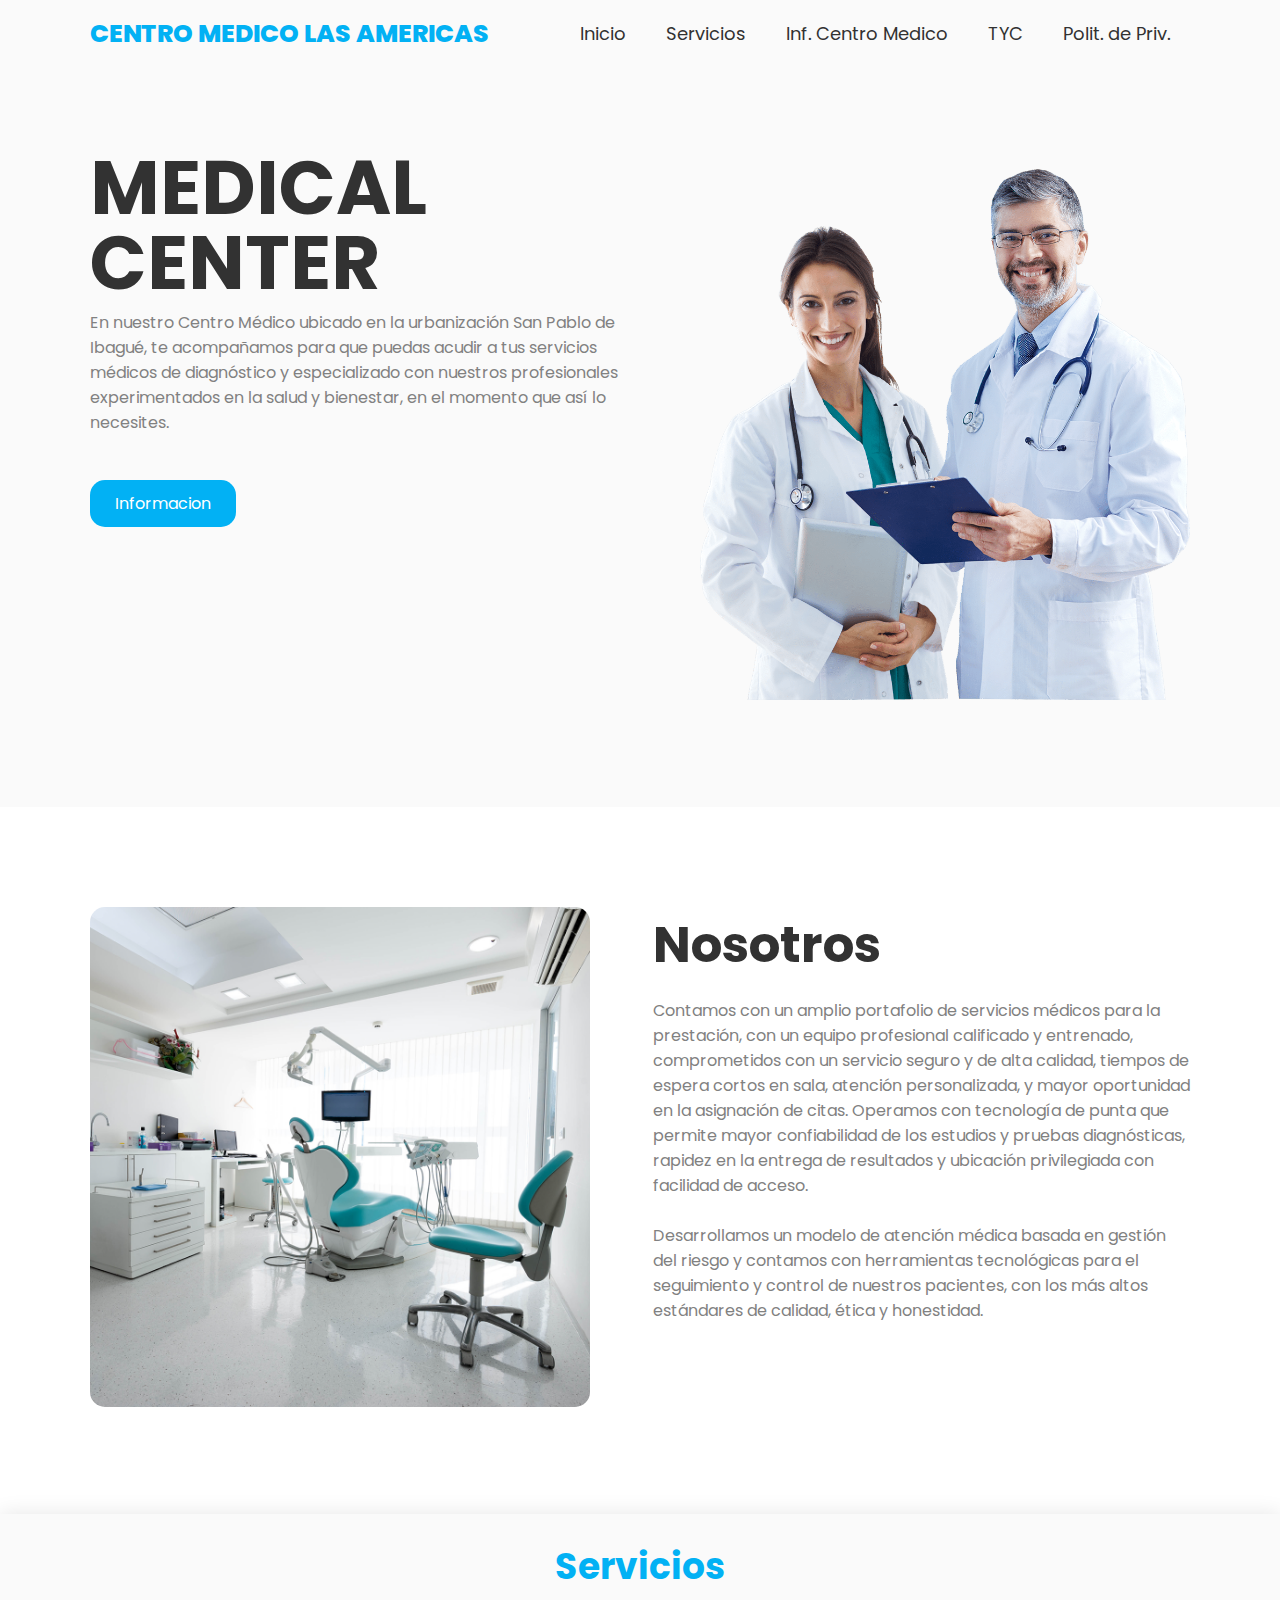
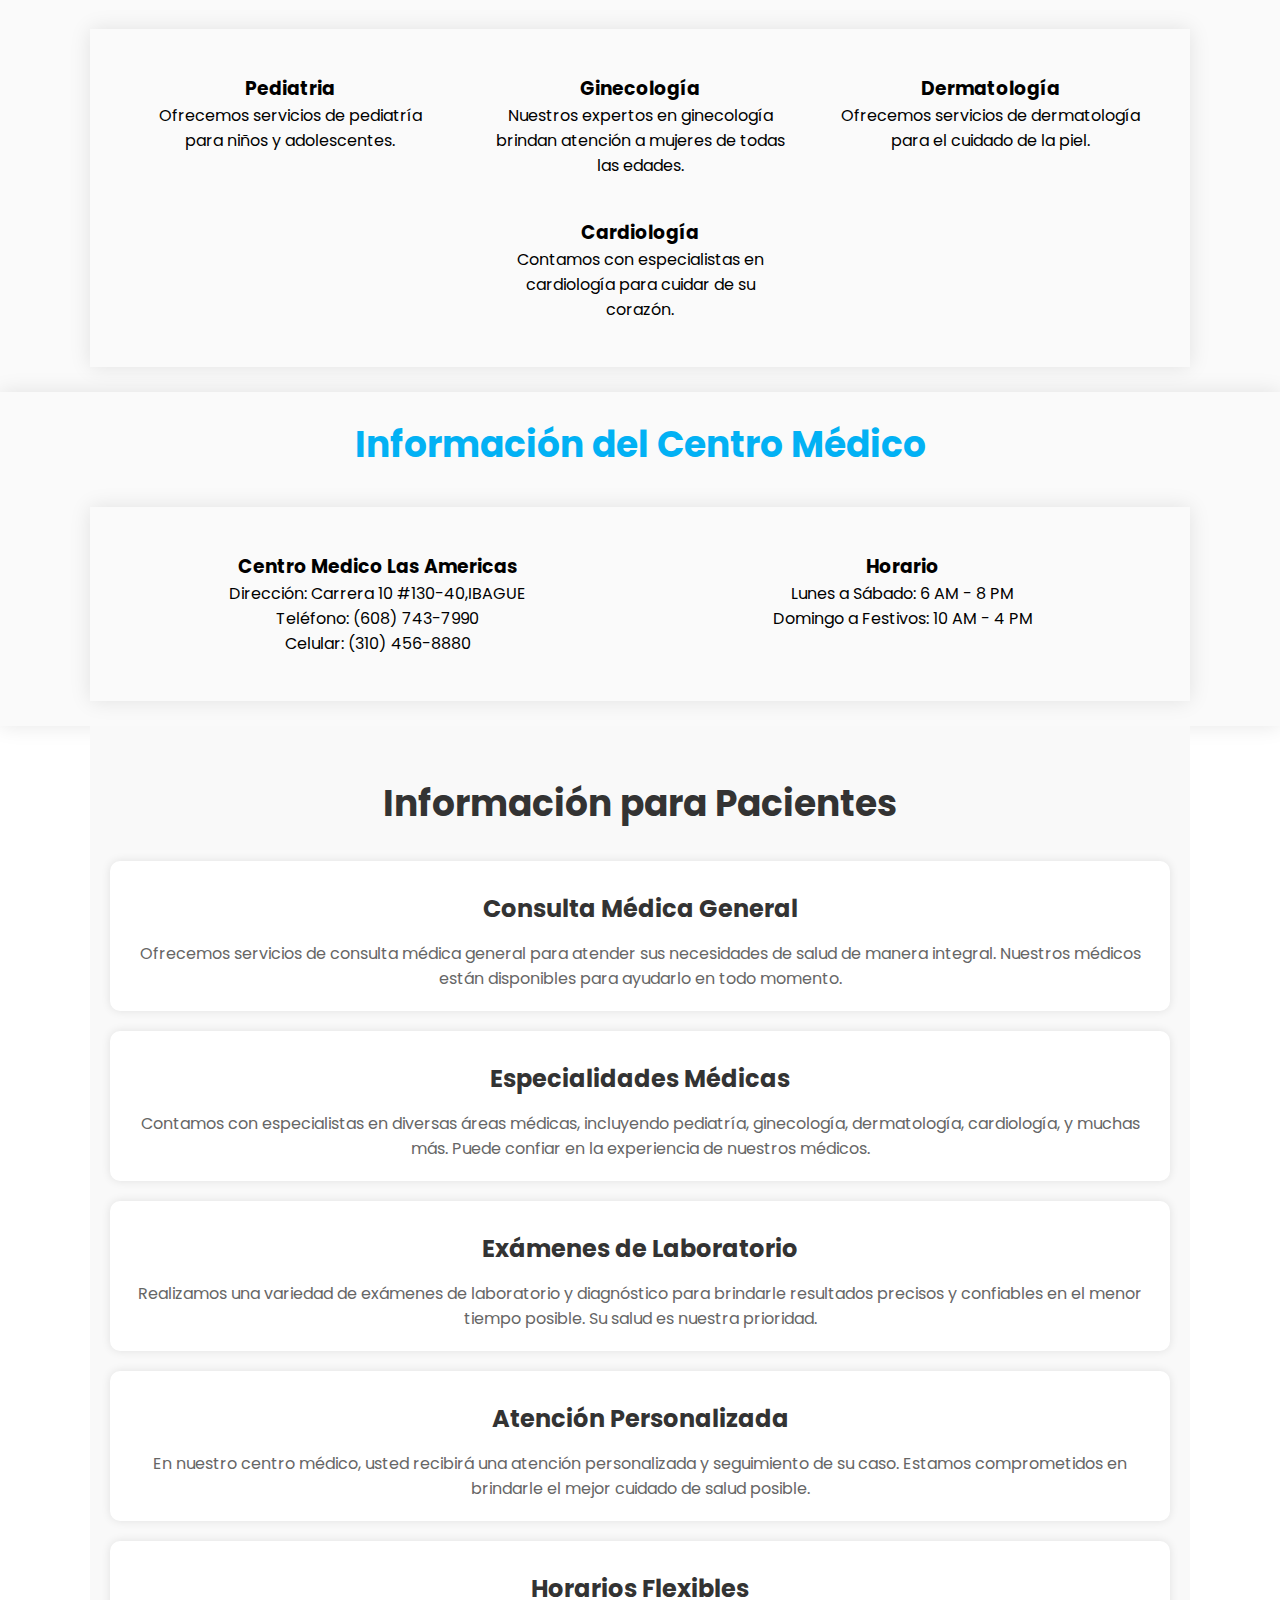
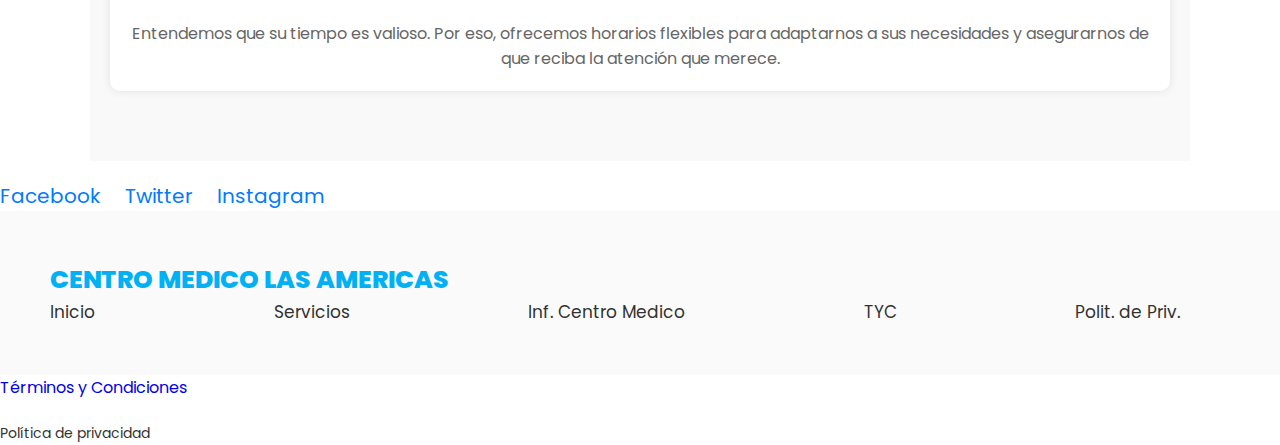
<file: index.html>
<!DOCTYPE html>
<html lang="es">
<head>
    <meta charset="UTF-8">
    <meta name="viewport" content="width=device-width, initial-scale=1.0">
    <link rel="icon" href="images/hospital.png" type="image/x-icon">
    <link rel="shortcut icon" href="images/hospital.png" type="image/x-icon">
    <title>Centro Medico Las Americas</title>
    <link rel="stylesheet" href="https://cdnjs.cloudflare.com/ajax/libs/font-awesome/6.4.0/css/all.min.css" integrity="sha512-iecdLmaskl7CVkqkXNQ/ZH/XLlvWZOJyj7Yy7tcenmpD1ypASozpmT/E0iPtmFIB46ZmdtAc9eNBvH0H/ZpiBw==" crossorigin="anonymous" referrerpolicy="no-referrer" />
    <link rel="stylesheet" href="style.css">
</head>
<body>
    
    <header class="header">
        <div class="menu container">
            <a href="#" class="logo">Centro Medico Las Americas</a>
            <input type="checkbox" id="menu"/>
            <label for="menu">
                <img src="images/menu.png" class="menu" alt="menu">
            </label>
            <nav class="navbar">
                <ul>
                    <li><a href="index.html" >Inicio</a>
                    <li><a href="servicios.html">Servicios</a></li>
                    <li><a href="informacion.html">Inf. Centro Medico</a></li>
                    <li><a href="terminos.html" >TYC</a>
                    <li><a href="politica.html">Polit. de Priv.</a></li>
                </ul>
            </nav>
        </div>

        <div class="header-content container">
            <div class="header-txt">
                <h1>Medical center</h1>
                <p>
                En nuestro Centro Médico ubicado en la urbanización San Pablo de 
                Ibagué, te acompañamos para que puedas acudir a tus servicios médicos de 
                diagnóstico y especializado con nuestros profesionales experimentados 
                en la salud y bienestar, en el momento que así lo necesites.
                </p>
                <a href="#" class="btn-1">Informacion</a>
            </div>
            <div class="header-img">
                <img src="images/doctor.png" alt="">
            </div>
        </div>

    </header>

    <section class="about container">

        <div class="about-img">
            <img src="images/about.png" alt="">
        </div>
        <div class="about-txt">
            <h2>Nosotros</h2>
            <p>
            Contamos con un amplio portafolio de servicios médicos para la prestación, con un equipo 
            profesional calificado y entrenado, comprometidos con un servicio seguro y de alta calidad, 
            tiempos de espera cortos en sala, atención personalizada, y mayor oportunidad en la asignación 
            de citas. Operamos con tecnología de punta que permite mayor confiabilidad de los estudios y 
            pruebas diagnósticas, rapidez en la entrega de resultados y ubicación privilegiada con facilidad de acceso.
            </p>
            <br>
            <p>
            Desarrollamos un modelo de atención médica basada en gestión del riesgo y contamos con 
            herramientas tecnológicas para el seguimiento y control de nuestros pacientes, con los 
            más altos estándares de calidad, ética y honestidad.
            </p>
        </div>

    
    </section>

    <main class="centro-medico">
        <h2>Servicios</h2>
        <div class="centro-medico-content container">
            <div class="servicio">
                <div class="servicio-icono">
                    <i class="fas fa-hospital"></i>
                </div>
                <h3>Pediatria</h3>
                <p>Ofrecemos servicios de pediatría para niños y adolescentes.</p>
            </div>

            <div class="servicio">
                <div class="servicio-icono">
                    <i class="fas fa-stethoscope"></i>
                </div>
                <h3>Ginecología</h3>
                <p>Nuestros expertos en ginecología brindan atención a mujeres de todas las edades.</p>
            </div>

            <div class="servicio">
                <div class="servicio-icono">
                    <i class="fas fa-bed"></i>
                </div>
                <h3>Dermatología</h3>
                <p>Ofrecemos servicios de dermatología para el cuidado de la piel.</p>
            </div>

            <div class="servicio">
                <div class="servicio-icono">
                    <i class="fas fa-heart"></i>
                </div>
                <h3>Cardiología</h3>
                <p>Contamos con especialistas en cardiología para cuidar de su corazón.</p>
            </div>
        </div>
    </main>

    <main class="centro-medico">
        <h2>Información del Centro Médico</h2>
        <div class="centro-medico-content container">
            <div class="servicio">
                <div class="servicio-icono">
                    <i class="fas fa-hospital"></i>
                </div>
                <h3>Centro Medico Las Americas</h3>
                <p>Dirección: Carrera 10 #130-40,IBAGUE</p>
                <p>Teléfono: (608) 743-7990</p>
                <p>Celular: (310) 456-8880</p>
            </div>

            <div class="horario">
                <div class="horario-icono">
                    <i class="far fa-calendar-alt"></i> 
                </div>
                <h3>Horario</h3>
                <p>Lunes a Sábado: 6 AM - 8 PM</p>
                <p>Domingo a Festivos: 10 AM - 4 PM</p>
            </div>
        </div>
    </main>
    <div class="telefono-icono">
        <a href="tel:8067437990"><i class="fas fa-phone fa-2x"></i></a>
    </div>
    <a href="https://www.google.com/maps/place/Carrera+10+%23130-40,IBAGUE">
        <div class="ubicacion-icono">
            <i class="fas fa-map-marker-alt"></i>
        </div>
    </a>
    
    
    
</section>
    <section class="informacion-pacientes container">
        <h2>Información para Pacientes</h2>
        <div class="informacion">
            <!-- Información para el primer recuadro -->
            <div class="informacion-recuadro">
                <div class="informacion-icono">
                    <!-- Aquí puedes agregar un ícono, si lo deseas -->
                </div>
                <h3>Consulta Médica General</h3>
                <p>
                    Ofrecemos servicios de consulta médica general para atender sus necesidades de salud
                    de manera integral. Nuestros médicos están disponibles para ayudarlo en todo momento.
                </p>
            </div>
    
            <!-- Información para el segundo recuadro -->
            <div class="informacion-recuadro">
                <div class="informacion-icono">
                    <!-- Aquí puedes agregar un ícono, si lo deseas -->
                </div>
                <h3>Especialidades Médicas</h3>
                <p>
                    Contamos con especialistas en diversas áreas médicas, incluyendo pediatría, ginecología,
                    dermatología, cardiología, y muchas más. Puede confiar en la experiencia de nuestros médicos.
                </p>
            </div>
    
            <!-- Información para el tercer recuadro -->
            <div class="informacion-recuadro">
                <div class="informacion-icono">
                </div>
                <h3>Exámenes de Laboratorio</h3>
                <p>
                    Realizamos una variedad de exámenes de laboratorio y diagnóstico para brindarle resultados
                    precisos y confiables en el menor tiempo posible. Su salud es nuestra prioridad.
                </p>
            </div>
    
            <!-- Información para el cuarto recuadro -->
            <div class="informacion-recuadro">
                <div class="informacion-icono">
                </div>
                <h3>Atención Personalizada</h3>
                <p>
                    En nuestro centro médico, usted recibirá una atención personalizada y seguimiento de su caso.
                    Estamos comprometidos en brindarle el mejor cuidado de salud posible.
                </p>
            </div>
    
            <!-- Información para el quinto recuadro -->
            <div class="informacion-recuadro">
                <div class="informacion-icono">

                </div>
                <h3>Horarios Flexibles</h3>
                <p>
                    Entendemos que su tiempo es valioso. Por eso, ofrecemos horarios flexibles para adaptarnos
                    a sus necesidades y asegurarnos de que reciba la atención que merece.
                </p>
            </div>
        </div>
    </section>

      <style>
        /* Estilos CSS anteriores aquí... */

        /* Estilos para los enlaces de redes sociales y política de privacidad */
        .social-links {
            margin-top: 20px;
        }

        .social-links a {
            text-decoration: none;
            margin-right: 20px;
            font-size: 20px;
            color: #007BFF;
        }

        .privacy-policy {
            margin-top: 20px;
        }

        .privacy-policy a {
            text-decoration: none;
            font-size: 14px;
            color: #333;
        }
    </style>

<body>
    <div class="social-links">
        <a href="https://www.facebook.com/lasamericasauna" target="_blank">Facebook</a>
        <a href="https://www.twitter.com/lasamericasauna" target="_blank">Twitter</a>
        <a href="https://www.instagram.com/lasamericasauna" target="_blank">Instagram</a>
    </div>

</body>
    <footer class="footer">

        <div class="footer-content-container">

            <div class="link">
                <a href="#" class="logo">CENTRO MEDICO LAS AMERICAS</a>
            </div>

            <div class="link">
                <ul>
                    <li><a href="index.html" >Inicio</a>
                    <li><a href="servicios.html">Servicios</a></li>
                    <li><a href="informacion.html">Inf. Centro Medico</a></li>
                    <li><a href="terminos.html" >TYC</a>
                    <li><a href="politica.html">Polit. de Priv.</a></li>
                </ul>
            </div>

        </div>

    </footer>
    <main>
        <p><a href="terminos.html" >Términos y Condiciones</a></p>
    </main>
    <div class="privacy-policy">
        <a href="politica.html" >Política de privacidad</a>
    </div>

    <?php
        include("send.php");
    ?>

    <script>
        function myFunction() {
            window.location.href="http://localhost/pagina"
        }
    </script>
    

    
</body>
</html>
</file>
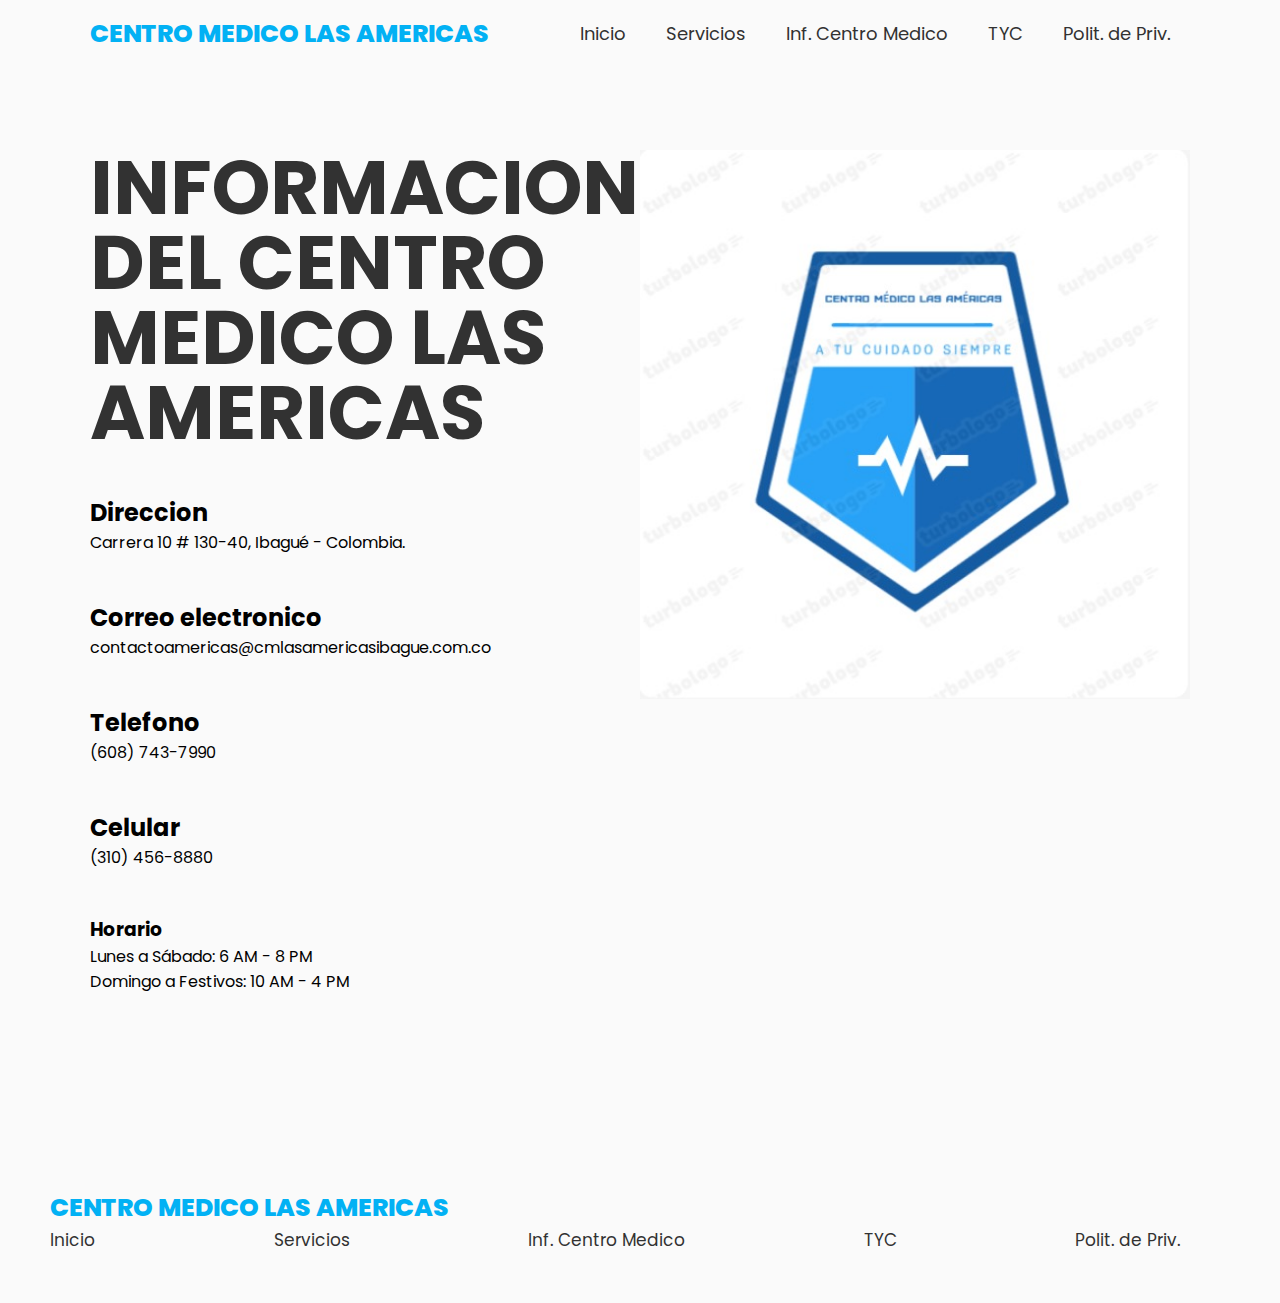
<file: informacion.html>
<!DOCTYPE html>
<html lang="es">
<head>
    <meta charset="UTF-8">
    <meta name="viewport" content="width=device-width, initial-scale=1.0">
    <link rel="icon" href="images/hospital.png" type="image/x-icon">
    <link rel="shortcut icon" href="images/hospital.png" type="image/x-icon">
    <title>Informacion del Centro Medico Las Americas</title>
    <link rel="stylesheet" href="https://cdnjs.cloudflare.com/ajax/libs/font-awesome/6.4.0/css/all.min.css" integrity="sha512-iecdLmaskl7CVkqkXNQ/ZH/XLlvWZOJyj7Yy7tcenmpD1ypASozpmT/E0iPtmFIB46ZmdtAc9eNBvH0H/ZpiBw==" crossorigin="anonymous" referrerpolicy="no-referrer" />
    <link rel="stylesheet" href="style.css">
</head>
<body>
    
    <header class="header">
        <div class="menu container">
            <a href="#" class="logo">Centro Medico Las Americas</a>
            <input type="checkbox" id="menu"/>
            <label for="menu">
                <img src="images/menu.png" class="menu" alt="menu">
            </label>
            <nav class="navbar">
                <ul>
                    <li><a href="index.html" >Inicio</a>
                    <li><a href="servicios.html">Servicios</a></li>
                    <li><a href="informacion.html">Inf. Centro Medico</a></li>
                    <li><a href="terminos.html" >TYC</a>
                    <li><a href="politica.html">Polit. de Priv.</a></li>
                </ul>
            </nav>
        </div>

        <div class="header-content container">
            <div class="header-txt">
                <h1>Informacion del Centro Medico Las Americas</h1>
                <div class="politica-recuadro">
                    <p>
                    <h2>Direccion</h2>
                 Carrera 10 # 130-40, Ibagué - Colombia.
                </p>
                </div>
                <div class="politica-recuadro">
                    <p>
                        <h2>Correo electronico</h2>
                 contactoamericas@cmlasamericasibague.com.co
                    </p>
                    </div>
                <div class="politica-recuadro">
                        <p>
                            <h2>Telefono</h2>
                     (608) 743-7990
                        </p>
                        </div>
                        <div class="politica-recuadro">
                            <p>
                                <h2>Celular</h2>
                         (310) 456-8880
                            </p>
                            </div>
                            <p>
                                <div class="horario1">
                                    <h3>Horario</h3>
                                    <div>Lunes a Sábado: 6 AM - 8 PM</div>
                                    Domingo a Festivos: 10 AM - 4 PM</p>
                                </div>
                        <a href="https://www.google.com/maps/place/Carrera+10+%23130-40,IBAGUE">
        <div class="ubicacion-icono">
            <i class="fas fa-map-marker-alt"></i>
        </div>
    </a>
            </div>
            <div class="header-img">
                <img src="images/logotipo.jpg" alt="">
            </div>
        </div>

    </header>
    <footer class="footer">
        <div class="footer-content-container">

            <div class="link">
                <a href="#" class="logo">CENTRO MEDICO LAS AMERICAS</a>
            </div>

            <div class="link">
                <ul>
                    <li><a href="index.html">Inicio</a>
                    <li><a href="servicios.html">Servicios</a></li>
                    <li><a href="informacion.html">Inf. Centro Medico</a></li>
                    <li><a href="terminos.html" >TYC</a></p>
                    <li><a href="politica.html">Polit. de Priv.</a></li>
                </ul>
            </div>

        </div>
    </footer>
</body>
</html>
</file>
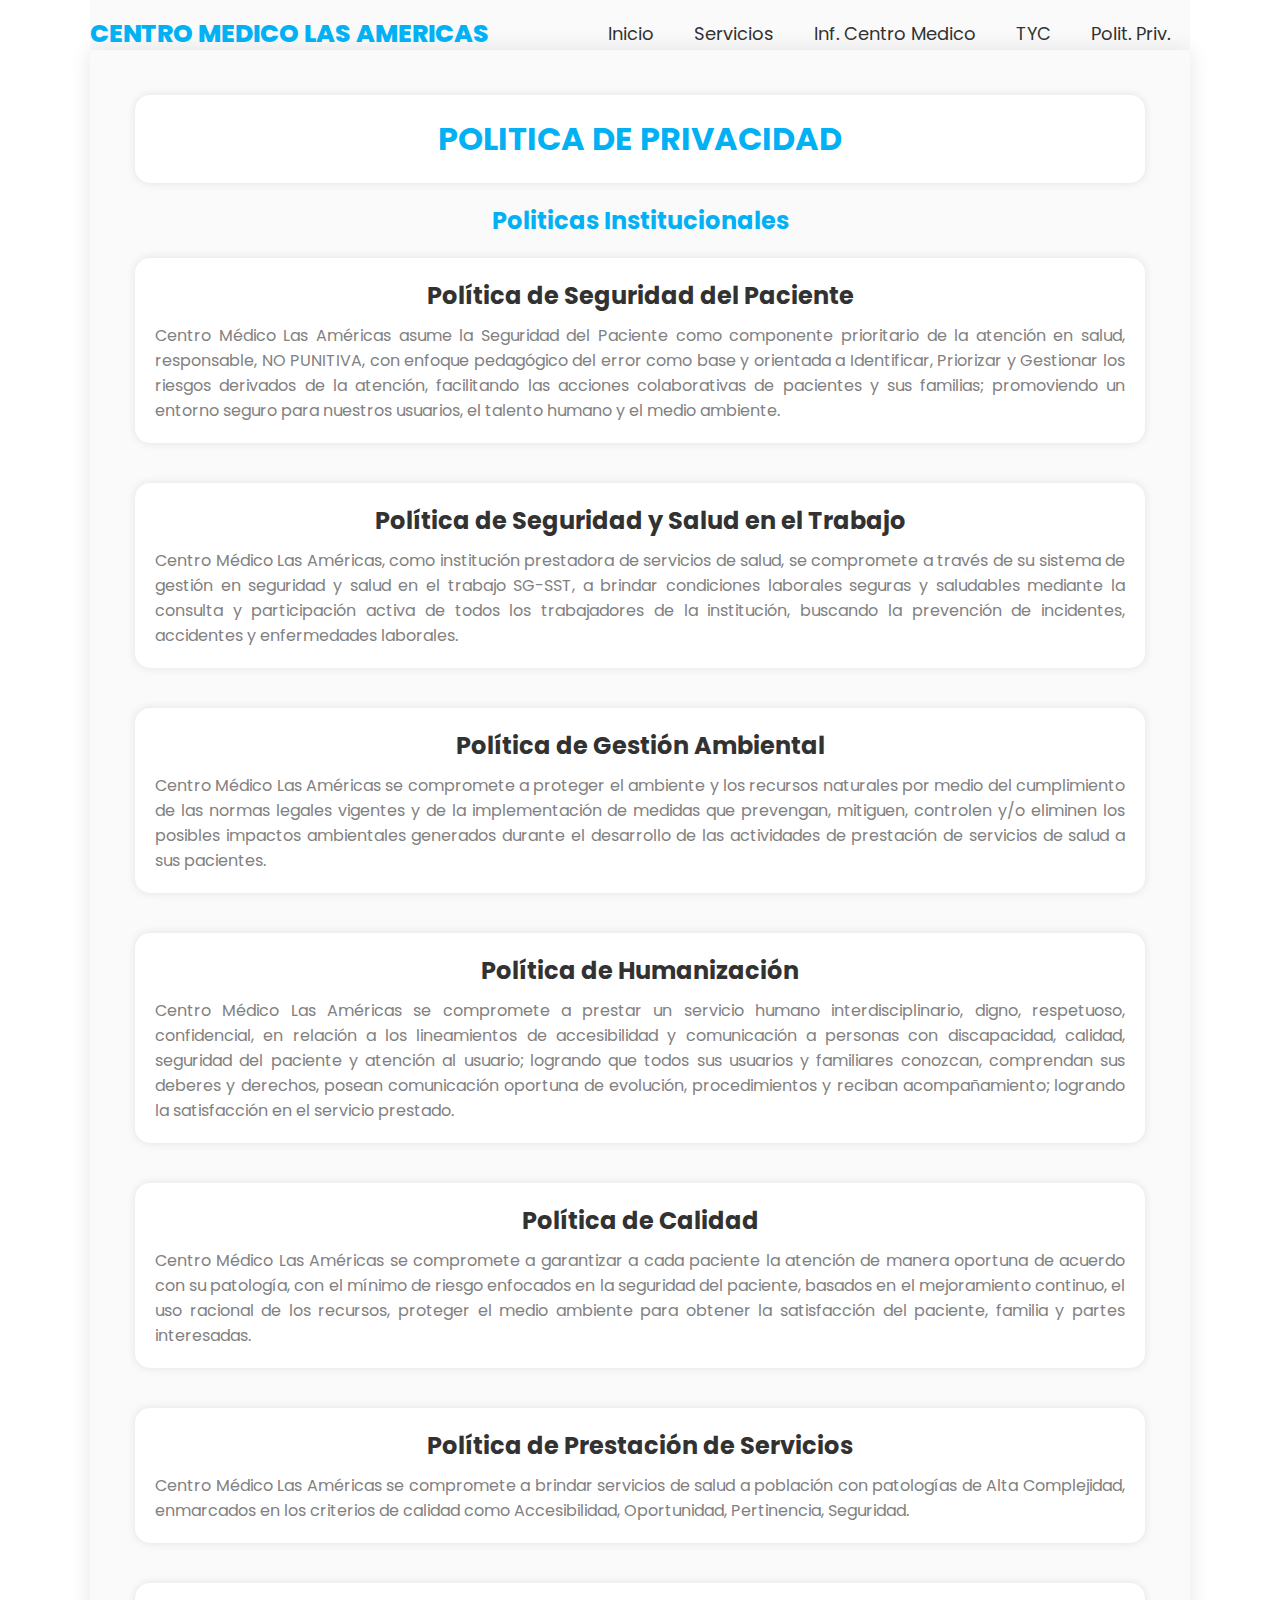
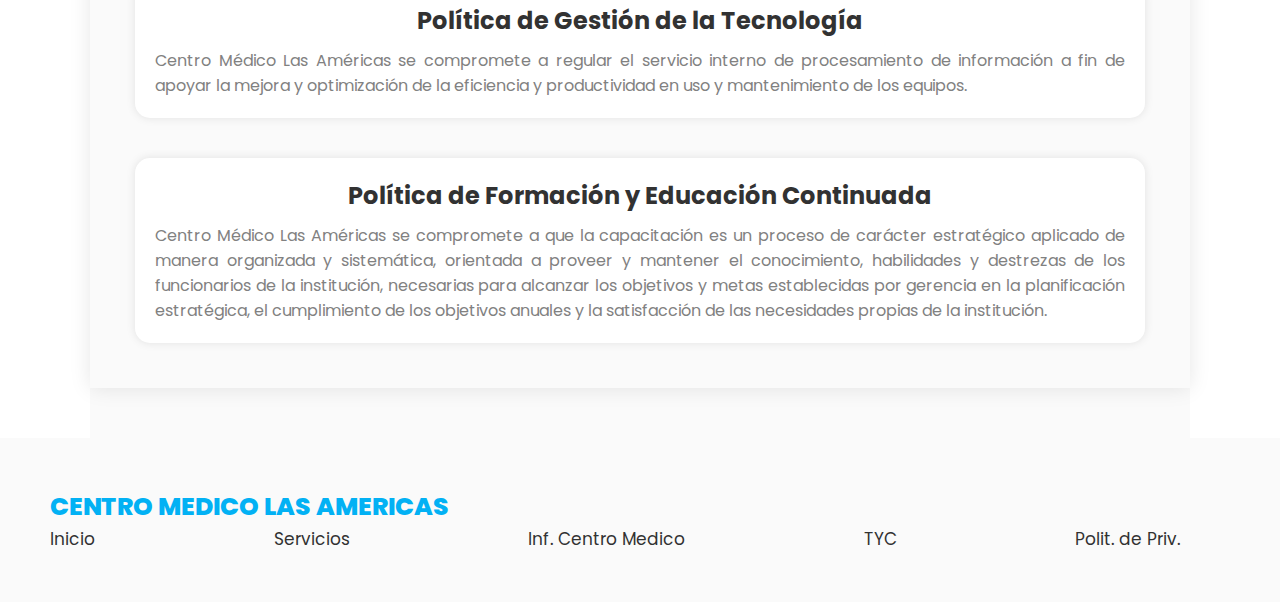
<file: politica.html>
<!DOCTYPE html>
<html lang="es">
<head>
    <meta charset="UTF-8">
    <meta name="viewport" content="width=device-width, initial-scale=1.0">
    <link rel="icon" href="images/hospital.png" type="image/x-icon">
    <link rel="shortcut icon" href="images/hospital.png" type="image/x-icon">
    <title>Política de Privacidad - Centro Médico Las Américas</title>
    <link rel="stylesheet" href="style.css">
    <link rel="stylesheet" href="politica.css">
    <link rel="stylesheet" href="https://fonts.googleapis.com/css2?family=Poppins:wght@400;500;600;700;800;900&display=swap">
</head>
<body>
    <div class="menu container">
        <a href="#" class="logo">Centro Medico Las Americas</a>
        <input type="checkbox" id="menu"/>
        <label for="menu">
            <img src="images/menu.png" class="menu" alt="menu">
        </label>
        <nav class="navbar">
            <ul>
                <li><a href="index.html">Inicio</a>
                <li><a href="servicios.html">Servicios</a></li>
                <li><a href="informacion.html">Inf. Centro Medico</a></li>
                <li><a href="terminos.html" >TYC</a></p>
                <li><a href="politica.html">Polit. Priv.</a></li>
            </ul>
        </nav>
    </div>
    
    
    <section class="politica-container container">
        <div class="politica-content">
            <div class="politica-recuadro">
         <h1>POLITICA DE PRIVACIDAD</h1>
            </div>

         <h2>Politicas Institucionales</h2>

            <div class="politica-recuadro">
         <h3>Política de Seguridad del Paciente</h3>
         <p>Centro Médico Las Américas asume la Seguridad del Paciente como 
         componente prioritario de la atención en salud, responsable, NO PUNITIVA, 
         con enfoque pedagógico del error como base y orientada a Identificar, Priorizar 
         y Gestionar los riesgos derivados de la atención, facilitando las acciones 
         colaborativas de pacientes y sus familias; promoviendo un entorno seguro para 
         nuestros usuarios, el talento humano y el medio ambiente.</p>
         </div>


         <div class="politica-recuadro">
         <h3>Política de Seguridad y Salud en el Trabajo</h3>
         <p>Centro Médico Las Américas, como institución prestadora de servicios de salud, 
         se compromete a través de su sistema de gestión en seguridad y salud en el trabajo SG-SST, 
         a brindar condiciones laborales seguras y saludables mediante la consulta y participación activa 
         de todos los trabajadores de la institución, buscando la prevención de incidentes, accidentes y 
         enfermedades laborales.</p>
         </div>

         <div class="politica-recuadro">
         <h3>Política de Gestión Ambiental</h3>
         <p>Centro Médico Las Américas se compromete a proteger el ambiente y los recursos 
         naturales por medio del cumplimiento de las normas legales vigentes y de la implementación 
         de medidas que prevengan, mitiguen, controlen y/o eliminen los posibles impactos ambientales 
         generados durante el desarrollo de las actividades de prestación de servicios de salud a sus pacientes.</p>
         </div>

         <div class="politica-recuadro">
         <h3>Política de Humanización</h3>
         <p>Centro Médico Las Américas se compromete a prestar un servicio humano interdisciplinario, 
         digno, respetuoso, confidencial, en relación a los lineamientos de accesibilidad y comunicación 
         a personas con discapacidad, calidad, seguridad del paciente y atención al usuario; logrando que 
         todos sus usuarios y familiares conozcan, comprendan sus deberes y derechos, posean comunicación 
         oportuna de evolución, procedimientos y reciban acompañamiento; logrando la satisfacción en el 
         servicio prestado.</p>
         </div>

         <div class="politica-recuadro">
         <h3>Política de Calidad</h3>
         <p>Centro Médico Las Américas se compromete a garantizar a cada paciente la atención de manera 
         oportuna de acuerdo con su patología, con el mínimo de riesgo enfocados en la seguridad del paciente, 
         basados en el mejoramiento continuo, el uso racional de los recursos, proteger el medio ambiente para 
         obtener la satisfacción del paciente, familia y partes interesadas.</p>
         </div>

         <div class="politica-recuadro">
         <h3>Política de Prestación de Servicios</h3>
         <p>Centro Médico Las Américas se compromete a brindar servicios de salud a población con patologías de 
         Alta Complejidad, enmarcados en los criterios de calidad como Accesibilidad, Oportunidad, Pertinencia, 
         Seguridad.</p>
         </div>

         <div class="politica-recuadro">
         <h3>Política de Gestión de la Tecnología</h3>
         <p>Centro Médico Las Américas se compromete a regular el servicio interno de procesamiento de 
         información a fin de apoyar la mejora y optimización de la eficiencia y productividad en uso y 
         mantenimiento de los equipos.</p>
         </div>

         <div class="politica-recuadro">
         <h3>Política de Formación y Educación Continuada</h3>
         <p>Centro Médico Las Américas se compromete a que la capacitación es un proceso de carácter 
         estratégico aplicado de manera organizada y sistemática, orientada a proveer y mantener el conocimiento, 
         habilidades y destrezas de los funcionarios de la institución, necesarias para alcanzar los objetivos y 
         metas establecidas por gerencia en la planificación estratégica, el cumplimiento de los objetivos anuales 
         y la satisfacción de las necesidades propias de la institución.</p>
         </div>
        
        </body>
    </section>

    <footer class="footer">
        <div class="footer-content-container">

            <div class="link">
                <a href="#" class="logo">CENTRO MEDICO LAS AMERICAS</a>
            </div>

            <div class="link">
                <ul>
                    <li><a href="index.html">Inicio</a>
                    <li><a href="servicios.html">Servicios</a></li>
                    <li><a href="informacion.html">Inf. Centro Medico</a></li>
                    <li><a href="terminos.html" >TYC</a></p>
                    <li><a href="politica.html">Polit. de Priv.</a></li>
                </ul>
            </div>

        </div>
    </footer>
    
</body>
</html>
</file>
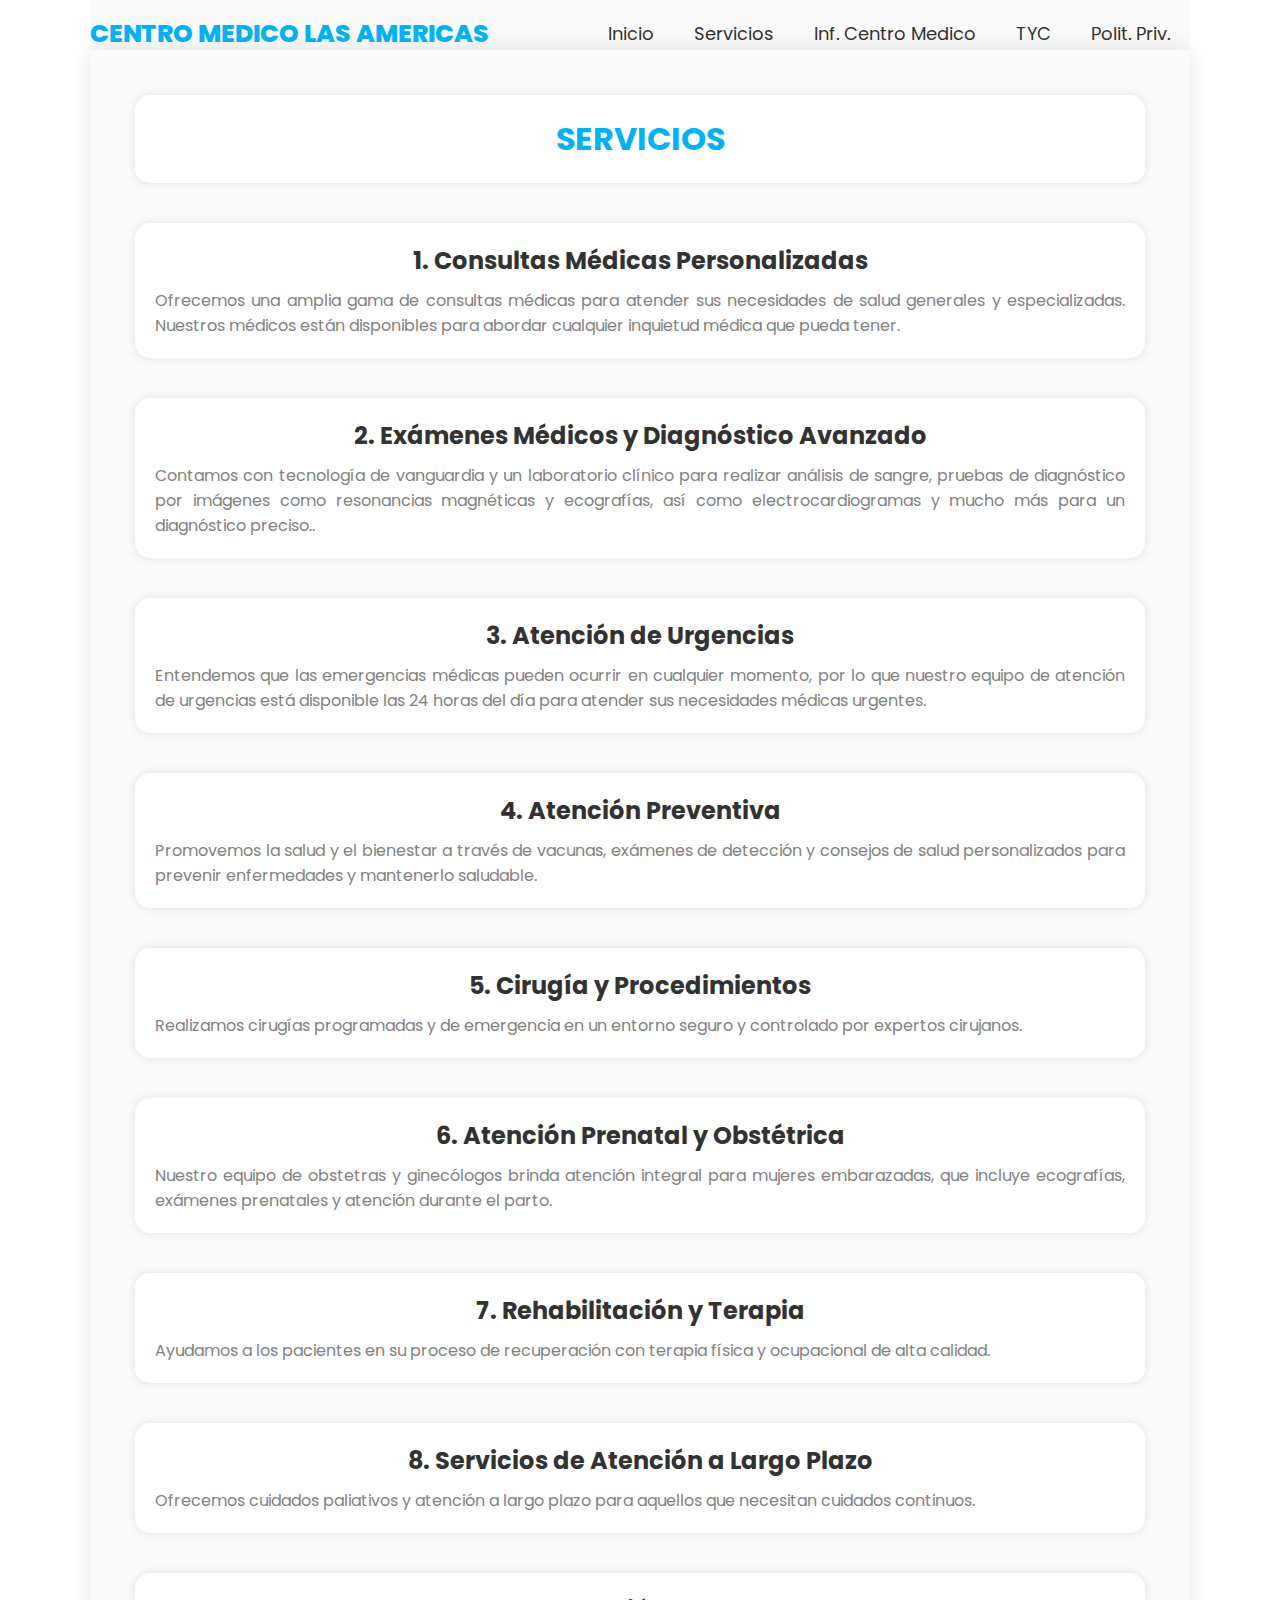
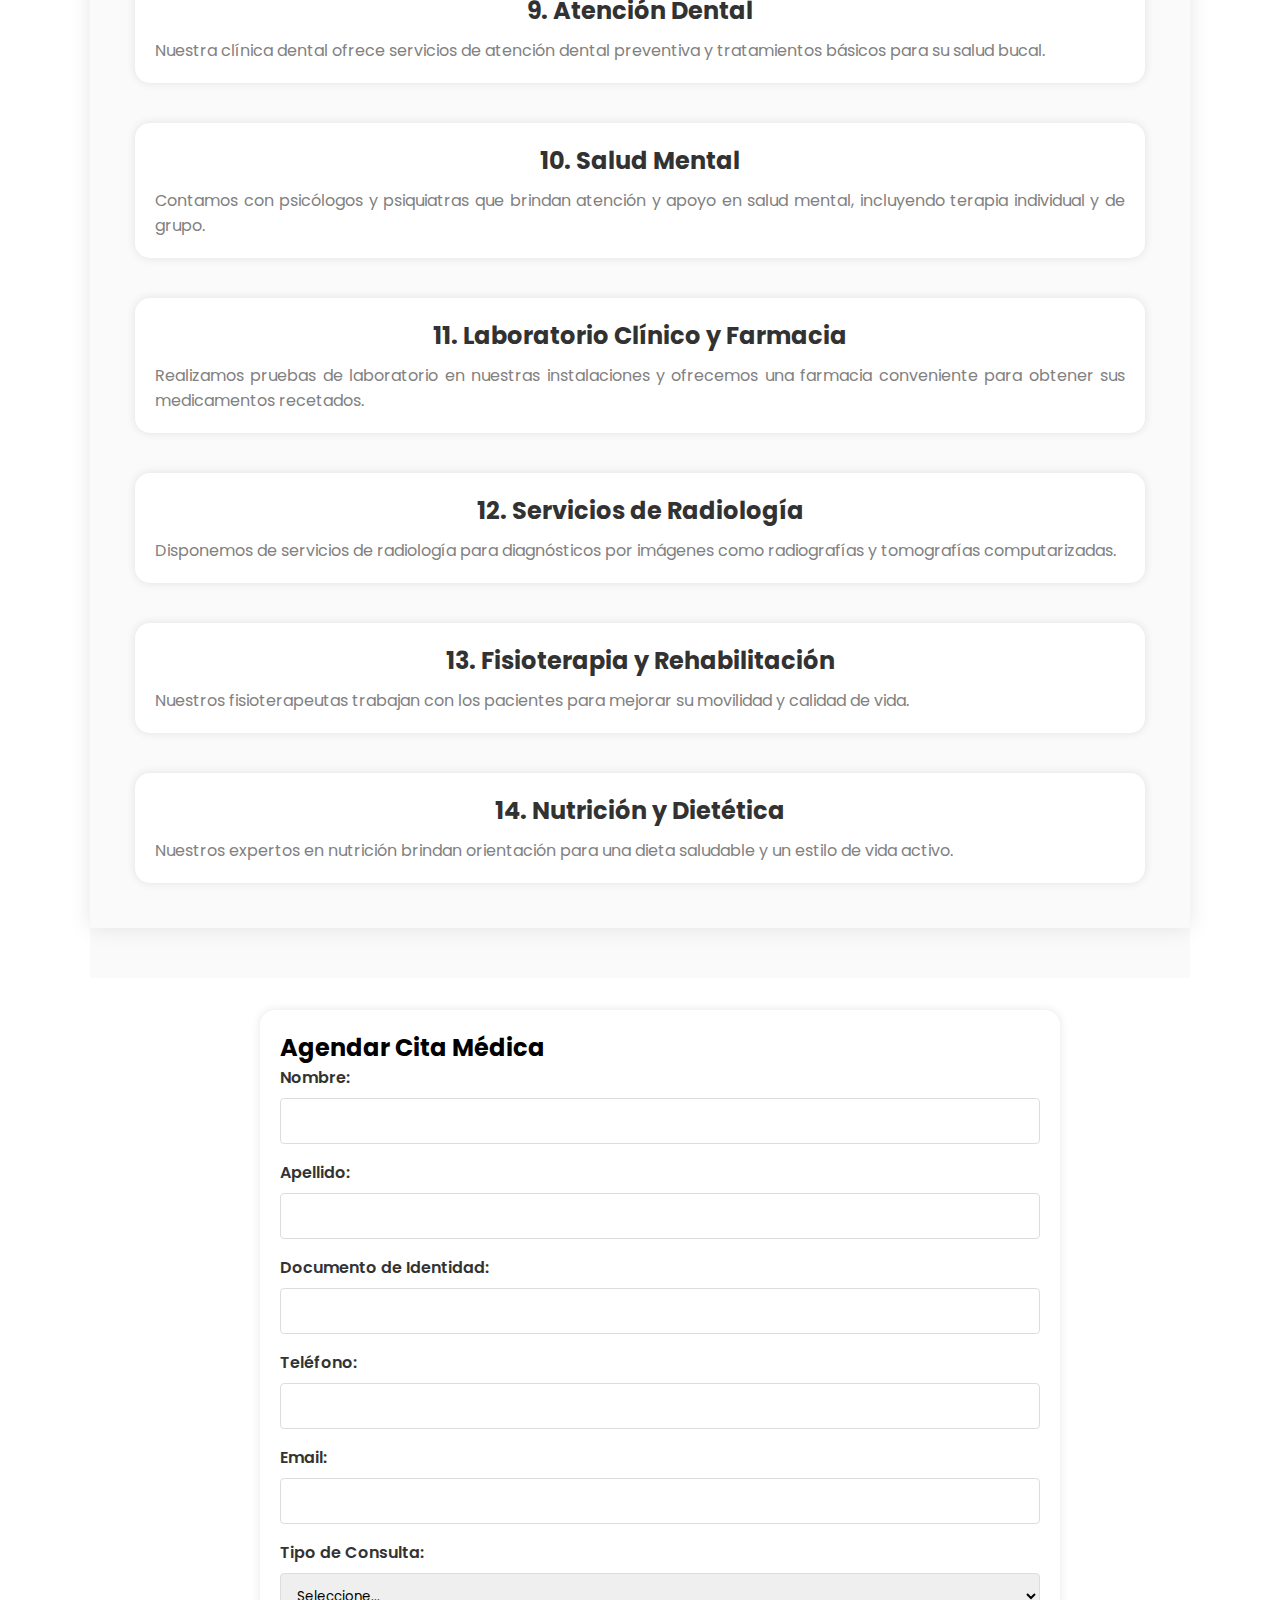
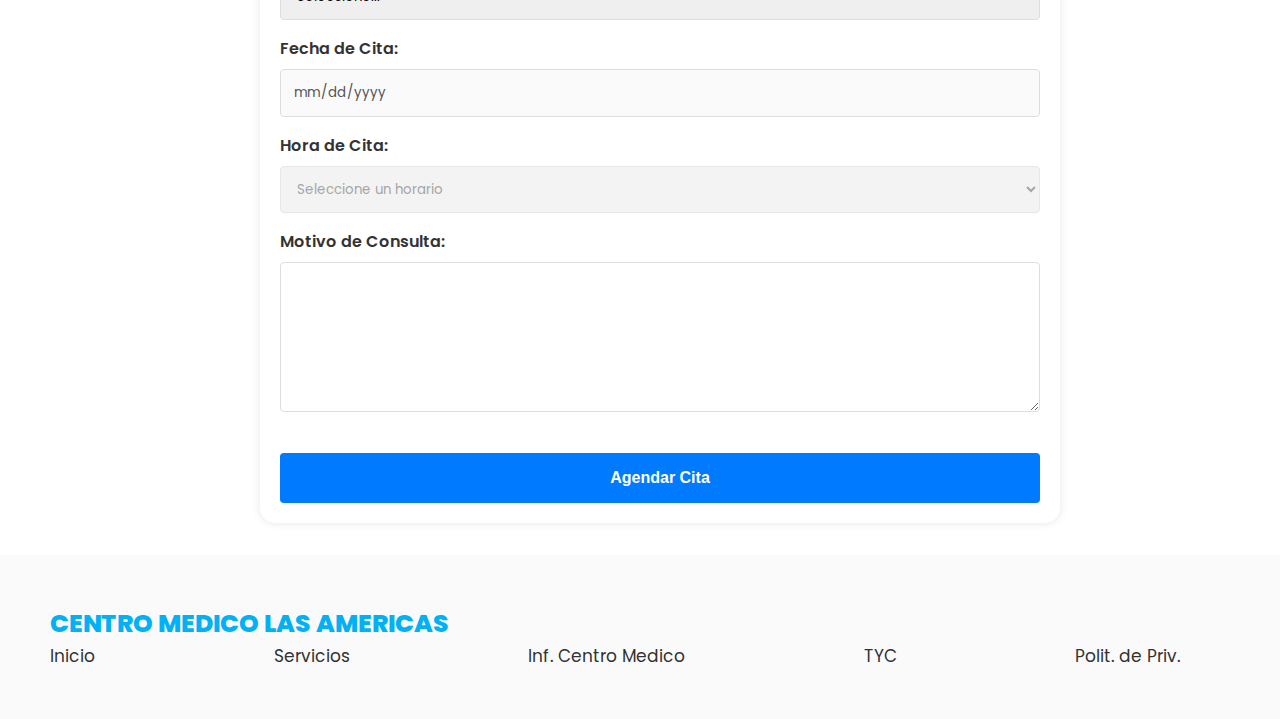
<file: servicios.html>
<!DOCTYPE html>
<html lang="es">
<head>
    <meta charset="UTF-8">
    <meta name="viewport" content="width=device-width, initial-scale=1.0">
    <link rel="icon" href="images/hospital.png" type="image/x-icon">
    <link rel="shortcut icon" href="images/hospital.png" type="image/x-icon">
    <title>Servicios - Centro Médico Las Américas</title>
    <link rel="stylesheet" href="style.css">
    <link rel="stylesheet" href="politica.css">
    <link rel="stylesheet" href="servicios.css">
    <link rel="stylesheet" href="https://fonts.googleapis.com/css2?family=Poppins:wght@400;500;600;700;800;900&display=swap">
</head>
<body>
    <div class="menu container">
        <a href="#" class="logo">Centro Medico Las Americas</a>
        <input type="checkbox" id="menu"/>
        <label for="menu">
            <img src="images/menu.png" class="menu" alt="menu">
        </label>
        <nav class="navbar">
            <ul>
                <li><a href="index.html">Inicio</a>
                <li><a href="servicios.html">Servicios</a></li>
                <li><a href="informacion.html">Inf. Centro Medico</a></li>
                <li><a href="terminos.html" >TYC</a></p>
                <li><a href="politica.html">Polit. Priv.</a></li>
            </ul>
        </nav>
    </div>
    
    
    <section class="politica-container container">
        <div class="politica-content">
            <div class="politica-recuadro">
         <h1>SERVICIOS</h1>
            </div>
            <div class="politica-recuadro">
         <h3>1. Consultas Médicas Personalizadas</h3>
         <p>Ofrecemos una amplia gama de consultas médicas para atender sus necesidades 
            de salud generales y especializadas. Nuestros médicos están disponibles para 
            abordar cualquier inquietud médica que pueda tener.</p>
         </div>


         <div class="politica-recuadro">
         <h3>2. Exámenes Médicos y Diagnóstico Avanzado</h3>
         <p>Contamos con tecnología de vanguardia y un laboratorio clínico para realizar 
            análisis de sangre, pruebas de diagnóstico por imágenes como resonancias magnéticas y
             ecografías, así como electrocardiogramas y mucho más para un diagnóstico preciso..</p>
         </div>

         <div class="politica-recuadro">
         <h3>3. Atención de Urgencias</h3>
         <p>Entendemos que las emergencias médicas pueden ocurrir en cualquier momento, por lo que 
         nuestro equipo de atención de urgencias está disponible las 24 horas del día para atender sus 
         necesidades médicas urgentes.
         </p>
         </div>

         <div class="politica-recuadro">
         <h3>4. Atención Preventiva</h3>
         <p>Promovemos la salud y el bienestar a través de vacunas, exámenes de detección y consejos
         de salud personalizados para prevenir enfermedades y mantenerlo saludable.
         </p>
         </div>

         <div class="politica-recuadro">
         <h3>5. Cirugía y Procedimientos</h3>
         <p>Realizamos cirugías programadas y de emergencia en un entorno seguro y controlado 
            por expertos cirujanos.</p>
         </div>

         <div class="politica-recuadro">
         <h3>6. Atención Prenatal y Obstétrica</h3>
         <p>Nuestro equipo de obstetras y ginecólogos brinda atención integral para mujeres embarazadas, 
         que incluye ecografías, exámenes prenatales y atención durante el parto.
         </p>
         </div>

         <div class="politica-recuadro">
         <h3>7. Rehabilitación y Terapia</h3>
         <p> Ayudamos a los pacientes en su proceso de recuperación con terapia física y ocupacional 
            de alta calidad.
        </p>
         </div>

         <div class="politica-recuadro">
         <h3>8. Servicios de Atención a Largo Plazo</h3>
         <p>Ofrecemos cuidados paliativos y atención a largo plazo para aquellos que necesitan 
            cuidados continuos.
         </p>
         </div>
        
         <div class="politica-recuadro">
            <h3>9. Atención Dental</h3>
            <p>Nuestra clínica dental ofrece servicios de atención dental preventiva y tratamientos 
            básicos para su salud bucal.
            </p>
            </div>

         <div class="politica-recuadro">
         <h3>10. Salud Mental</h3>
         <p> Contamos con psicólogos y psiquiatras que brindan atención y apoyo en salud mental, 
            incluyendo terapia individual y de grupo.
         </p>
         </div>

         <div class="politica-recuadro">
         <h3>11. Laboratorio Clínico y Farmacia</h3>
         <p>Realizamos pruebas de laboratorio en nuestras instalaciones y ofrecemos una farmacia 
            conveniente para obtener sus medicamentos recetados.
         </p>
         </div>
         <div class="politica-recuadro">
            <h3>12.  Servicios de Radiología</h3>
            <p>Disponemos de servicios de radiología para diagnósticos por imágenes 
                como radiografías y tomografías computarizadas.
            </p>
            </div>

         <div class="politica-recuadro">
         <h3>13. Fisioterapia y Rehabilitación</h3>
         <p> Nuestros fisioterapeutas trabajan con los pacientes para mejorar 
            su movilidad y calidad de vida.
         </p>
         </div>

         <div class="politica-recuadro">
         <h3>14.  Nutrición y Dietética</h3>
         <p>Nuestros expertos en nutrición brindan orientación para una dieta 
            saludable y un estilo de vida activo.
         </p>
        </div>
    </section>

    <section class="formulario-citas container">
        <div class="politica-recuadro">
            <h2>Agendar Cita Médica</h2>
            <form id="formCita" class="form-cita" action="send.php" method="POST">
                <div class="form-group">
                    <label for="nombre">Nombre:</label>
                    <input type="text" id="nombre" name="nombre" required>
                </div>
                <div class="form-group">
                    <label for="apellido">Apellido:</label>
                    <input type="text" id="apellido" name="apellido" required>
                </div>
                <div class="form-group">
                    <label for="documento">Documento de Identidad:</label>
                    <input type="text" id="documento" name="documento" required>
                </div>
                <div class="form-group">
                    <label for="telefono">Teléfono:</label>
                    <input type="tel" id="telefono" name="telefono" required>
                </div>
                <div class="form-group">
                    <label for="email">Email:</label>
                    <input type="email" id="email" name="email" required>
                </div>
                <div class="form-group">
                    <label for="tipo_consulta">Tipo de Consulta:</label>
                    <select id="tipo_consulta" name="tipo_consulta" required>
                        <option value="">Seleccione...</option>
                        <option value="pediatria">Pediatría</option>
                        <option value="ginecologia">Ginecología</option>
                        <option value="dermatologia">Dermatología</option>
                        <option value="cardiologia">Cardiología</option>
                    </select>
                </div>
                <div class="form-group">
                    <label for="fecha">Fecha de Cita:</label>
                    <input type="date" id="fecha" name="fecha" required disabled>
                </div>
                <div class="form-group">
                    <label for="hora">Hora de Cita:</label>
                    <select id="hora" name="hora" required disabled>
                        <option value="">Seleccione un horario</option>
                    </select>
                </div>
                <div class="form-group">
                    <label for="motivo">Motivo de Consulta:</label>
                    <textarea id="motivo" name="motivo" rows="4" required></textarea>
                </div>
                <button type="submit" class="btn-enviar">Agendar Cita</button>
            </form>
        </div>
    </section>

    <footer class="footer">
        <div class="footer-content-container">

            <div class="link">
                <a href="#" class="logo">CENTRO MEDICO LAS AMERICAS</a>
            </div>

            <div class="link">
                <ul>
                    <li><a href="index.html">Inicio</a>
                    <li><a href="servicios.html">Servicios</a></li>
                    <li><a href="informacion.html">Inf. Centro Medico</a></li>
                    <li><a href="terminos.html" >TYC</a></p>
                    <li><a href="politica.html">Polit. de Priv.</a></li>
                </ul>
            </div>

        </div>
    </footer>
    
    <script src="servicios.js"></script>
</body>
</html>
</file>
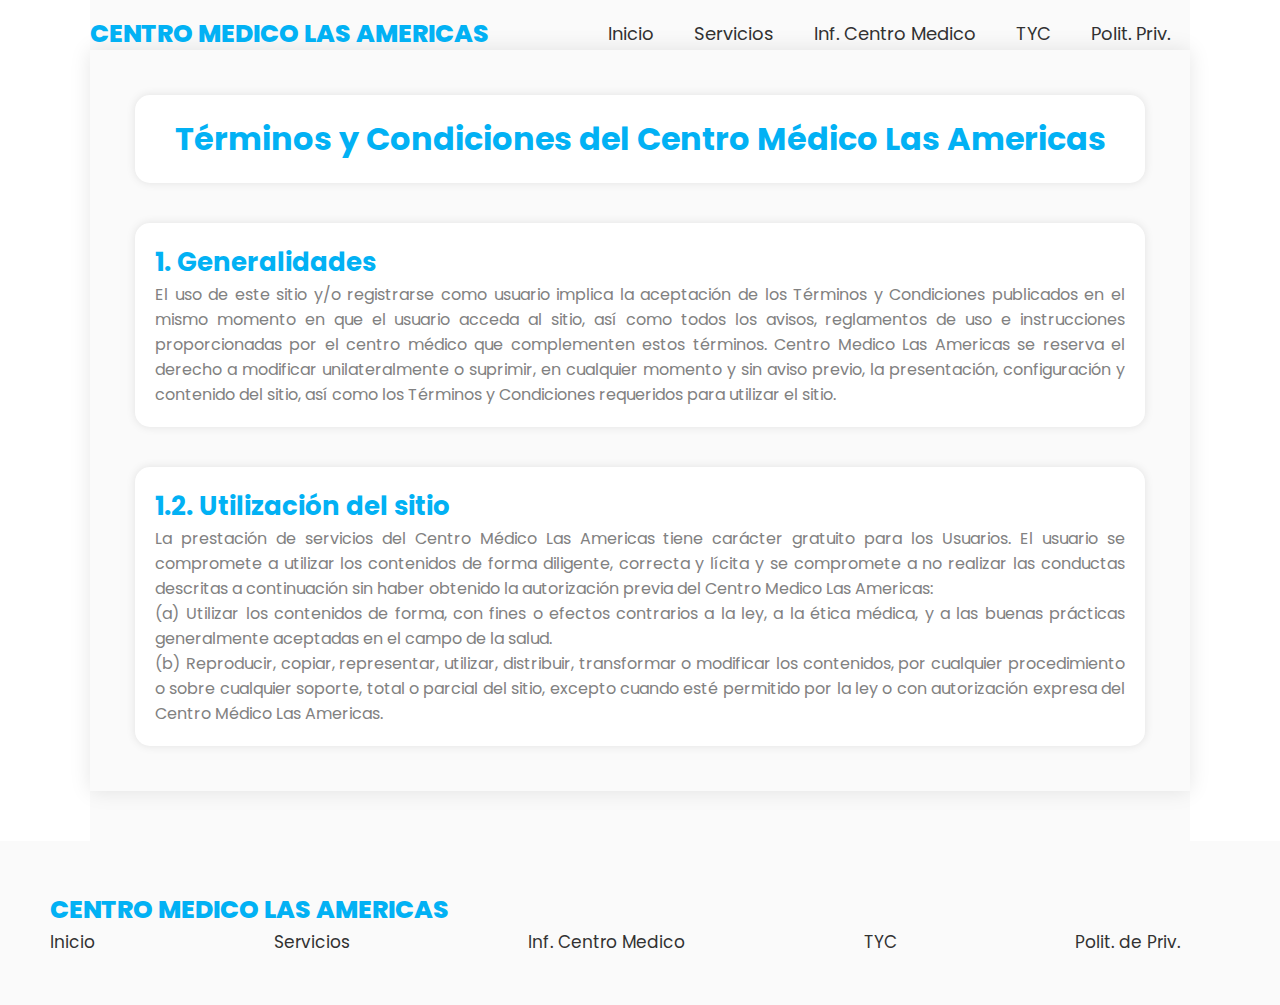
<file: terminos.html>
<!DOCTYPE html>
<html lang="es">
<head>
    <meta charset="UTF-8">
    <meta name="viewport" content="width=device-width, initial-scale=1.0">
    <link rel="icon" href="images/hospital.png" type="image/x-icon">
    <link rel="shortcut icon" href="images/hospital.png" type="image/x-icon">
    <title>Términos y Condiciones - Centro Médico Las Américas</title>
    <link rel="stylesheet" href="style.css">
    <link rel="stylesheet" href="terminos.css">
    <link rel="stylesheet" href="https://fonts.googleapis.com/css2?family=Poppins:wght@400;500;600;700;800;900&display=swap">
</head>
<body>
    <div class="menu container">
        <a href="#" class="logo">Centro Medico Las Americas</a>
        <input type="checkbox" id="menu"/>
        <label for="menu">
            <img src="images/menu.png" class="menu" alt="menu">
        </label>
        <nav class="navbar">
            <ul>
                <li><a href="index.html">Inicio</a>
                <li><a href="servicios.html">Servicios</a></li>
                <li><a href="informacion.html">Inf. Centro Medico</a></li>
                <li><a href="terminos.html">TYC</a></p>
                <li><a href="politica.html">Polit. Priv.</a></li>
            </ul>
        </nav>
    </div>
    
    
    <section class="terminos-container container">
        <div class="terminos-content">
            <div class="terminos-recuadro">
            <h1>Términos y Condiciones del Centro Médico Las Americas</h1>
            </div>
            <div class="terminos-recuadro">
            <h2>1. Generalidades</h2>
            <p>
                El uso de este sitio y/o registrarse como usuario implica la aceptación de 
                los Términos y Condiciones publicados en el mismo momento en que el usuario 
                acceda al sitio, así como todos los avisos, reglamentos de uso e instrucciones 
                proporcionadas por el centro médico que complementen estos términos. 
                Centro Medico Las Americas se reserva el derecho a modificar unilateralmente o 
                suprimir, en cualquier momento y sin aviso previo, la presentación, configuración 
                y contenido del sitio, así como los Términos y Condiciones requeridos para utilizar el sitio.
             </p>
             </div>
        
            
             <div class="terminos-recuadro">        
             <h2>1.2. Utilización del sitio</h2>
             <p>
                La prestación de servicios del Centro Médico Las Americas tiene carácter gratuito para los Usuarios. 
                El usuario se compromete a utilizar los contenidos de forma diligente, correcta y lícita y se compromete
                a no realizar las conductas descritas a continuación sin haber obtenido la autorización previa del 
                Centro Medico Las Americas:<br>
                (a) Utilizar los contenidos de forma, con fines o efectos contrarios a la ley, a la ética médica, y a las buenas prácticas generalmente aceptadas en el campo de la salud.<br>
                (b) Reproducir, copiar, representar, utilizar, distribuir, transformar o modificar los contenidos, por cualquier procedimiento o sobre cualquier soporte, total o parcial del sitio, 
                excepto cuando esté permitido por la ley o con autorización expresa del Centro Médico Las Americas.<br>
             </p>
             </div>
        
        
        </body>
    </section>

    <footer class="footer">
        <div class="footer-content-container">

            <div class="link">
                <a href="#" class="logo">CENTRO MEDICO LAS AMERICAS</a>
            </div>

            <div class="link">
                <ul>
                    <li><a href="index.html">Inicio</a>
                    <li><a href="servicios.html">Servicios</a></li>
                    <li><a href="informacion.html">Inf. Centro Medico</a></li>
                    <li><a href="terminos.html">TYC</a></p>
                    <li><a href="politica.html">Polit. de Priv.</a></li>
                </ul>
            </div>

        </div>
    </footer>
    
</body>
</html>
</file>
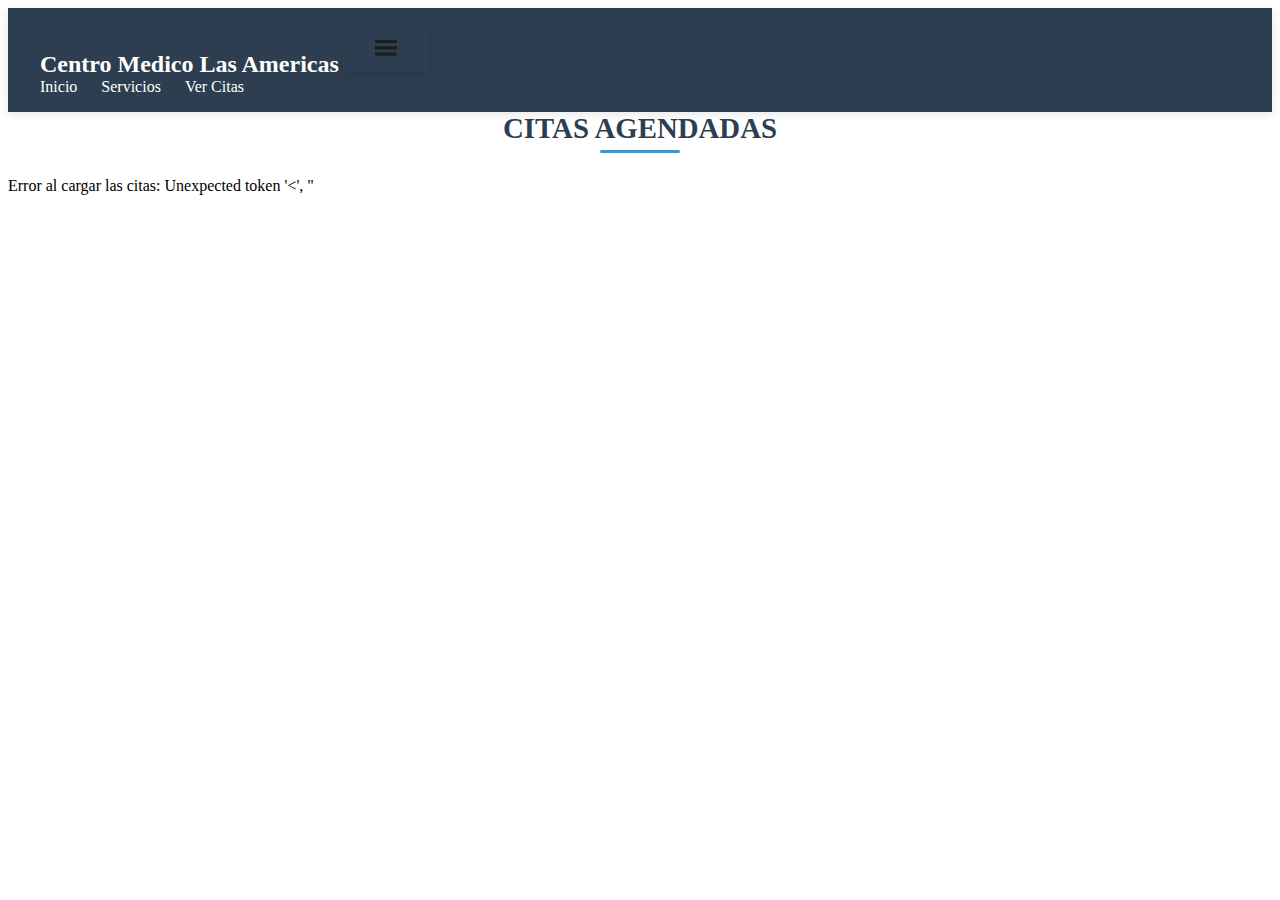
<file: ver-citas.html>
<!DOCTYPE html>
<html lang="es">
<head>
    <meta charset="UTF-8">
    <meta name="viewport" content="width=device-width, initial-scale=1.0">
    <title>Citas Agendadas - Centro Médico Las Américas</title>
    <link rel="stylesheet" href="servicios.css">
    <style>
        .menu {
            background-color: #2c3e50;
            padding: 1rem 2rem;
            box-shadow: 0 2px 10px rgba(0,0,0,0.1);
        }
        .logo {
            color: white;
            font-size: 1.5rem;
            font-weight: bold;
            text-decoration: none;
            transition: color 0.3s;
        }
        .logo:hover {
            color: #3498db;
        }
        .navbar ul {
            display: flex;
            gap: 1.5rem;
            list-style: none;
            margin: 0;
            padding: 0;
        }
        .navbar a {
            color: white;
            text-decoration: none;
            font-weight: 500;
            padding: 0.5rem 0;
            position: relative;
            transition: color 0.3s;
        }
        .navbar a:hover {
            color: #3498db;
        }
        .navbar a::after {
            content: '';
            position: absolute;
            width: 0;
            height: 2px;
            background: #3498db;
            bottom: 0;
            left: 0;
            transition: width 0.3s;
        }
        .navbar a:hover::after {
            width: 100%;
        }
        #menu, label.menu {
            display: none;
        }
        
        .cita-item {
            border: none;
            padding: 1.5rem;
            margin-bottom: 1.5rem;
            border-radius: 12px;
            background: linear-gradient(135deg, #f8f9fa, #ffffff);
            box-shadow: 0 4px 12px rgba(0,0,0,0.08);
            transition: all 0.3s ease;
            border-left: 4px solid #3498db;
        }
        .cita-item:hover {
            transform: translateY(-2px);
            box-shadow: 0 4px 8px rgba(0,0,0,0.15);
        }
        .cita-header {
            display: flex;
            justify-content: space-between;
            align-items: center;
            margin-bottom: 1rem;
            padding-bottom: 0.5rem;
            border-bottom: 1px solid #f0f0f0;
        }
        .cita-header h3 {
            color: #2c3e50;
            margin: 0;
            font-size: 1.2rem;
        }
        .btn-eliminar {
            background-color: #e74c3c;
            color: white;
            border: none;
            padding: 0.5rem 1.2rem;
            border-radius: 20px;
            cursor: pointer;
            transition: all 0.3s;
            font-weight: 500;
            font-size: 0.9rem;
        }
        .btn-eliminar:hover {
            background-color: #c0392b;
            transform: scale(1.05);
        }
        .cita-info {
            display: grid;
            grid-template-columns: repeat(auto-fill, minmax(200px, 1fr));
            gap: 1rem;
        }
        .cita-detalle {
            display: flex;
            flex-direction: column;
            gap: 0.8rem;
            padding: 1rem 0;
        }
        .cita-campo {
            display: flex;
            align-items: center;
            gap: 0.8rem;
        }
        .cita-icono {
            font-size: 1.2rem;
            width: 24px;
            text-align: center;
        }
        .cita-campo span {
            color: #34495e;
            line-height: 1.5;
        }
        .cita-campo strong {
            color: #2c3e50;
            font-weight: 600;
        }
        @media (max-width: 600px) {
            .cita-info {
                grid-template-columns: 1fr;
            }
            .cita-header {
                flex-direction: column;
                align-items: flex-start;
                gap: 0.5rem;
            }
            .btn-eliminar {
                align-self: flex-end;
            }
        }
        .politica-recuadro h1 {
            color: #2c3e50;
            margin: 0 0 1.5rem 0;
            font-size: 1.8rem;
            text-align: center;
            font-weight: 700;
            position: relative;
            padding-bottom: 0.5rem;
        }
        .politica-recuadro h1::after {
            content: '';
            position: absolute;
            bottom: 0;
            left: 50%;
            transform: translateX(-50%);
            width: 80px;
            height: 3px;
            background: #3498db;
            border-radius: 3px;
        }
    </style>
</head>
<body>
    <div class="menu container">
        <a href="#" class="logo">Centro Medico Las Americas</a>
        <input type="checkbox" id="menu"/>
        <label for="menu">
            <img src="images/menu.png" class="menu" alt="menu">
        </label>
        <nav class="navbar">
            <ul>
                <li><a href="index.html">Inicio</a>
                <li><a href="servicios.html">Servicios</a></li>
                <li><a href="ver-citas.html">Ver Citas</a></li>
            </ul>
        </nav>
    </div>

    <section class="politica-container container">
        <div class="politica-recuadro">
            <h1>CITAS AGENDADAS</h1>
        </div>
        
        <div id="lista-citas" class="lista-citas-container">
            <!-- Las citas se cargarán aquí mediante JavaScript -->
        </div>
    </section>

    <script>
        document.addEventListener('DOMContentLoaded', async function() {
            const listaCitas = document.getElementById('lista-citas');

            try {
                const response = await fetch('obtener_citas.php');
                if (!response.ok) {
                    throw new Error('Error al obtener las citas');
                }
                const citas = await response.json();

                if (citas.length === 0) {
                    listaCitas.innerHTML = '<div class="politica-recuadro"><p>No hay citas agendadas</p></div>';
                    return;
                }

                citas.forEach(cita => {
                    const citaDiv = document.createElement('div');
                    citaDiv.className = 'politica-recuadro cita-item';

                let html = `<div class="cita-header">
                                    <h3>Cita #${cita.id}</h3>
                                    <button onclick="eliminarCita(${cita.id})" class="btn-eliminar">Eliminar</button>
                                    <p><strong>Paciente:</strong> ${cita.nombre} ${cita.apellido}</p>
                                    <p><strong>Documento:</strong> ${cita.documento}</p>
                                    <p><strong>Teléfono:</strong> ${cita.telefono}</p>
                                    <p><strong>Email:</strong> ${cita.email}</p>
                                    <p><strong>Fecha:</strong> ${cita.fecha}</p>
                                    <p><strong>Hora:</strong> ${cita.hora}</p>
                                    <p><strong>Especialidad:</strong> ${cita.tipo_consulta}</p>
                                    <p><strong>Motivo:</strong> ${cita.motivo || 'Consulta general'}</p>
                                </div>`;

                    citaDiv.innerHTML = html;
                    listaCitas.appendChild(citaDiv);
                });
            } catch (error) {
                listaCitas.innerHTML = `<div class="politica-recuadro"><p>Error al cargar las citas: ${error.message}</p></div>`;
            }
        });

        async function eliminarCita(id) {
            if (!confirm('¿Estás seguro de eliminar esta cita?')) {
                return;
            }

            try {
                const response = await fetch('eliminar_cita.php', {
                    method: 'POST',
                    headers: {
                        'Content-Type': 'application/x-www-form-urlencoded'
                    },
                    body: new URLSearchParams({ id: id })
                });

                const result = await response.json();

                if (response.ok && result.success) {
                    alert(result.success);
                    location.reload();
                } else {
                    alert('Error al eliminar la cita: ' + (result.error || 'Error desconocido'));
                }
            } catch (error) {
                alert('Error al eliminar la cita: ' + error.message);
            }
        }
    </script>
</body>
</html>
</file>
<file: style.css>
@import url('https://fonts.googleapis.com/css2?family=Poppins:wght@400;500;600;700;800;900&display=swap');

*{
    margin: 0;
    padding: 0;
    box-sizing: border-box;
    text-decoration: none;
    list-style: none;
}

body {
    font-family: 'Poppins', sans-serif;
}



img{
    max-width: 100%;
}

.container{
    max-width: 1100px;
    margin: 0 auto;
}

.header {
    background-color: #FAFAFA;
    padding: 150px 0 100px 0;
    min-height: 70vh;
    display: flex;
    align-items: center;
}

.menu{
    position: absolute;
    top: 0;
    left: 0;
    right: 0;
    display: flex;
    align-items: center;
    justify-content: space-between;
}

.menu .navbar ul li{
    position: relative;
    float: left;
}

.menu .navbar ul li a {
    font-size: 18px;
    padding: 20px;
    color: #323232;
    display: block;
}

.menu .navbar ul li a:hover{
    color: #02B1F4;
}

.logo{
    font-size: 25px;
    font-weight: 800;
    color:#02B1F4;
    text-transform: uppercase;
}

#menu{
    display: none;
}

.menu-icono{
    width: 25px;
}

.menu label{
    cursor: pointer;
    display: none;
}

.header-content {
    display: flex;
}

.header-txt {
    width: 50%;
}

.header-txt h1 {
    line-height: 1;
    color: #323232;
    text-transform: uppercase;
    font-size: 75px;
    margin-bottom: 10px;
}

.header-txt p {
    font-size: 16px;
    color: #818181;
    margin-bottom: 45px;
}

.header-img{
    width: 50%;
}

.btn-1 {
    display: inline-block;
    padding: 11px 25px;
    background-color: #02B1F4;
    color: #FFFFFF;
    border-radius: 15px;
}

.about {
    padding: 100px 0;
    display: flex;
}

.about-img {
    width: 50%;
}

.about-img img {
    width: 500px;
    border-radius: 15px;
}

.about-txt { 
    width: 50%;
    margin-left: 25px;
}

.about-txt h2 {
    color: #323232;
    font-size: 50px;
    margin-bottom: 15px;
}

.about-txt p {
    font-size: 16px;
    color: #818181;
}

/* Estilos para la sección "centro-medico" */
.centro-medico {
    text-align: center;
    padding: 50px 0 100px 0;
    background-color: #FAFAFA;
    padding: 25px;
    box-shadow: 0 0 20px rgba(0, 0, 0, 0.1);
    flex-basis: calc(25% - 20px);
}

/* Estilos para el título */
.centro-medico h2 {
    color: #02B1F4;
    margin-bottom: 35px;
    font-size: 70px;
}

/* Estilos para el contenedor de servicios */
.centro-medico-content {
    display: flex;
    justify-content: space-around;
    flex-wrap: wrap;
    padding: 25px;
    box-shadow: 0 0 20px rgba(0, 0, 0, 0.1);
    flex-basis: calc(35% - 20px);
}

/* Estilos para cada servicio */
.servicio {

    width: 200px; /* Ancho de cada recuadro */
    margin: 20px; /* Espaciado entre los recuadros */
    transition: transform 0.2s ease-in-out; /* Transición suave para el zoom */
    cursor: pointer; /* Cambia el cursor al pasar el mouse sobre el elemento */
    
}

.servicio:hover {
    transform: scale(1.1); /* Aplicar un zoom del 110% en hover */
}

.servicio-icono {
    font-size: 36px; /* Tamaño de icono */
    text-align: center;
}

/* Estilos para la sección "centro-medico" */
.centro-medico {
    text-align: center;
}

/* Estilos para el título */
.centro-medico h2 {
    font-size: 36px;
}

/* Estilos para el contenedor de servicios */
.centro-medico-content {
    display: flex;
    justify-content: space-around;
    flex-wrap: wrap;
}

/* Estilos para el recuadro del servicio */
.servicio, .horario {
    width: 300px; /* Ancho de cada recuadro */
    margin: 20px; /* Espaciado entre los recuadros */
    transition: transform 0.3s ease-in-out; /* Transición suave para el zoom */
    cursor: pointer;
}

/* Estilos para el ícono del servicio */
.servicio-icono, .horario-icono {
    font-size: 36px; /* Tamaño de icono */
    text-align: center;
}
.servicio:hover, .horario:hover {
    transform: scale(1.2);
}

.telefono-icono {
    position: fixed;
    top: 20px; /* Ajusta la posición vertical en la parte superior según tus preferencias */
    right: 20px; /* Ajusta la posición horizontal en la parte derecha según tus preferencias */
    z-index: 1000; /* Asegura que el ícono de teléfono esté por encima de otros elementos */
    cursor: pointer;
}

.ubicacion-icono {
    position: fixed;
    bottom: 20px; /* Ajusta la posición vertical en la parte inferior según tus preferencias */
    right: 20px; /* Ajusta la posición horizontal en la parte derecha según tus preferencias */
    z-index: 1000; /* Asegura que el ícono de ubicación esté por encima de otros elementos */
    cursor: pointer;
}

.telefono-icono a,
.ubicacion-icono a {
    font-size: 20px; /* Ajusta el tamaño de los íconos según tus preferencias */
}

/* Estilos de los formularios */
.informacion-pacientes {
    padding: 50px 0;
    background-color: #f9f9f9;
    color: #02B1F4;
    text-align: center;
}

/* Estilos para el título "Servicios para Pacientes" */
.informacion-pacientes h2 {
    font-size: 36px;
    color: #333;
    margin-bottom: 30px;
}

/* Estilos para los recuadros de servicios */
.informacion-recuadro {
    background-color: #fff;
    padding: 20px;
    border-radius: 10px;
    box-shadow: 0 0 10px rgba(0, 0, 0, 0.1);
    margin: 20px;
    text-align: center;
    cursor: pointer;
}

/* Estilos para los íconos de servicios (personaliza el tamaño y color según tus necesidades) */
.informacion-icono {
    font-size: 36px;
    color: #02B1F4;
    margin-bottom: 10px;
}

/* Estilos para los títulos de servicios */
.informacion-recuadro h3 {
    font-size: 24px;
    color: #333;
    margin-bottom: 15px;
}

/* Estilos para el texto de servicios */
.informacion-recuadro p {
    font-size: 16px;
    color: #666;
}

/* Estilos para hover (opcional) */
.informacion-recuadro:hover {
    transform: translateY(-5px);
    box-shadow: 0 0 15px rgba(0, 0, 0, 0.2);
}

/* Estilos CSS para centrar y hacer más pequeño el formulario de "Agenda Consulta" */
.formulario-container {
    display: flex;
    justify-content: center;
    align-items: center;
    min-height: 70vh; /* Ajusta la altura mínima para centrar */
    text-align: center;
}

.formulario {
    width: 80%; /* Reducir el ancho del formulario */
    max-width: 400px; /* Establecer un ancho máximo para mantenerlo legible */
    padding: 30px;
    box-shadow: 0 0 15px rgba(0, 0, 0, 0.1);
    text-align: center;
}

/* Estilos para el título del formulario */
.formulario h2 {
    font-size: 25px;
    color: #323232;
    text-transform: uppercase;
    margin-bottom: 20px;
}


#citaFormContainer {
    order: 1;
}

#pacienteFormContainer {
    order: 2;
}

form h2 {
    font-size: 25px;
    color: #323232;
    text-transform: uppercase;
    margin-bottom: 35px;
}

.input-container {
    position: relative;
}

.input-container > i {
    padding: 14px;
    border-radius: 50%;
    background-color: #02B1F4;
    color: #FFFFFF;
    position: absolute;
    font-size: 20px;
    top: 4px;
    left: 10px;
}

.input-container > input, textarea {
    padding: 17px 15px 17px 65px;
    width: 100%;
    margin-bottom: 25px;
    border-radius: 35px;
    background-color: transparent;
    border: 2px solid #02B1F4;
    font-size: 16px;
    outline: none;
    color: #323232;
}

textarea {
    font-family: "Poppins", sans-serif;
    height: 150px;
}

::placeholder {
    color: #a0a0a0;
    font-size: 16px;
}

.btn {
    background-color: #02B1F4;
    padding: 17px 30px;
    width: 100%;
    border: 0;
    box-shadow: 0 0 20px rgba(0, 0, 0, 0.2);
    color: #FFFFFF;
    font-size: 15px;
    cursor: pointer;
}


@media (max-width: 991px) {
    .informacion {
        flex-direction: column;
    }

    .informacion-recuadro {
        width: 100%;
    }
}


.footer {
    padding: 50px;
    background-color: #FAFAFA;
}

.footer-content {
    display: flex;
    align-items: center;
    justify-content: space-between;
} 

.link ul {
    display: flex;
    align-items: center;
    justify-content: space-between;
}

.link ul li {
    margin-right: 50px;
}

.link ul li a {

    color: #323232;
    font-size: 17px;
}

.link ul li a:hover {
    color: #02B1F4;
}


@media (max-width:991px) {

    .menu {
        padding: 20px;
    }

    .menu label {
        display: initial;
    }

    .menu .navbar {
        position: absolute;
        top: 100%;
        left: 0;
        right: 0;
        background-color: #FFFFFF;
        display: none;
    }

    .menu .navbar ul li {
        width: 100%;
    }

    #menu:checked ~ .navbar {
        display: initial;
    }

    .header {
        min-height: 0vh;
        padding: 80px 30px 50px 30px;
    }

    .header-content {
        flex-direction: column;
    }

    .header-txt {
        text-align: center;
        width: 100%;
        margin-bottom: 25px;
    }

    .header-img {
        width: 100%;
    }

    .header-img img {
        width: 100%;
    }

    .about {
        padding: 30px;
        flex-direction: column;
    }

    .about-img {
        width: 100%;
        order: 2;
    }

    .about-img img {
        width: 100%;
    }

    .about-txt {
        width: 100%;
        margin-left: 0;
        text-align: center;
        margin-bottom: 25px;
    }

    .servicios {
        padding: 30px;
    }

    .servicios-content {
        margin-top: 25px;
        flex-direction: column;
    }

    .servicios-1 {
        margin-bottom: 20px;
    }

    .formulario {
        padding: 30px;
        margin-top: 0;
        margin-bottom: 0;
    }

    form {
        width: 100%;
    }

    .footer {
        padding: 30px;
    }

    .footer-content {
        flex-direction: column;
        text-align: center;
    }

    .link ul {
        flex-direction: column;
    }

    .link ul li {
        margin: 0 0 15px;
    }
}
</file>
<file: politica.css>
@import url('https://fonts.googleapis.com/css2?family=Poppins:wght@400;500;600;700;800;900&display=swap');

*{
    margin: 0;
    padding: 0;
    box-sizing: border-box;
    text-decoration: none;
    list-style: none;
}

body {
    font-family: 'Poppins', sans-serif;
}



img{
    max-width: 100%;
}

.container{
    max-width: 1100px;
    margin: 0 auto;
}

.header {
    background-color: #FAFAFA;
    padding: 150px 0 100px 0;
    min-height: 70vh;
    display: flex;
    align-items: center;
}

.menu{
    position: absolute;
    top: 0;
    left: 0;
    right: 0;
    display: flex;
    align-items: center;
    justify-content: space-between;
}

.menu .navbar ul li{
    position: relative;
    float: left;
}

.menu .navbar ul li a {
    font-size: 18px;
    padding: 20px;
    color: #323232;
    display: block;
}

.menu .navbar ul li a:hover{
    color: #02B1F4;
}

.logo{
    font-size: 25px;
    font-weight: 800;
    color:#02B1F4;
    text-transform: uppercase;
}

#menu{
    display: none;
}

.menu-icono{
    width: 25px;
}

.menu label{
    cursor: pointer;
    display: none;
}
 
/* Estilos para la sección "Términos y Condiciones" */
.politica-container {
    text-align: center;
    padding: 50px 0;
    color:#02B1F4;
    background-color: #FAFAFA;
}

.politica h2 {
    font-size: 26px;
    color: #02B1F4;
    text-align: left;
    margin-bottom: 0px;
}

.politica-content {
    display: flex;
    justify-content: space-around;
    flex-wrap: wrap;
    padding: 25px;
    box-shadow: 0 0 20px rgba(0, 0, 0, 0.1);
    flex-basis: calc(35% - 20px);
}

/* Estilos para cada recuadro de términos y condiciones */
.politica-recuadro {
    width: 100%;
    margin: 20px;
    padding: 20px;
    background-color: #FFFFFF;
    border-radius: 15px;
    box-shadow: 0 0 10px rgba(0, 0, 0, 0.1);
    transition: transform 0.3s ease-in-out;
    cursor: pointer;
}

p {
    text-align: justify;
    color: black;
}
/* Estilos para el ícono del recuadro de términos y condiciones */
.politica-icono {
    font-size: 36px;
    text-align: center;
    color: #02B1F4;
    margin-bottom: 45px;
}

/* Estilos en hover para el recuadro de términos y condiciones */
.politica-recuadro:hover {
    transform: scale(1.05);
}

/* Estilos para el título del recuadro de términos y condiciones */
.politica-recuadro h3 {
    font-size: 24px;
    color: #323232;
    margin-bottom: 10px;
}

/* Estilos para el contenido del recuadro de términos y condiciones */
.politica-recuadro p {
    font-size: 16px;
    color: #818181;
}
</file>
<file: servicios.css>
/* Estilos para el formulario de citas */
.formulario-citas {
    margin: 2rem auto;
    max-width: 800px;
}

.form-cita {
    display: flex;
    flex-direction: column;
    gap: 1rem;
}

.form-group {
    display: flex;
    flex-direction: column;
    gap: 0.5rem;
}

.form-group label {
    font-weight: 600;
    color: #333;
}

.form-group input,
.form-group select,
.form-group textarea {
    padding: 0.75rem;
    border: 1px solid #ddd;
    border-radius: 4px;
    font-family: 'Poppins', sans-serif;
}

.form-group textarea {
    resize: vertical;
    min-height: 100px;
}

.btn-enviar {
    background-color: #007bff;
    color: white;
    padding: 1rem;
    border: none;
    border-radius: 4px;
    cursor: pointer;
    font-weight: 600;
    font-size: 1rem;
    transition: background-color 0.3s;
}

.btn-enviar:hover {
    background-color: #0056b3;
}

/* Estilos para mensajes de formulario */
.mensaje-formulario {
    padding: 1rem;
    margin-bottom: 1rem;
    border-radius: 4px;
    font-weight: 500;
}

.mensaje-formulario.success {
    background-color: #d4edda;
    color: #155724;
    border: 1px solid #c3e6cb;
}

.mensaje-formulario.error {
    background-color: #f8d7da;
    color: #721c24;
    border: 1px solid #f5c6cb;
}

/* Estilos responsivos */
@media (max-width: 768px) {
    .form-cita {
        padding: 0 1rem;
    }
}
</file>
<file: terminos.css>
@import url('https://fonts.googleapis.com/css2?family=Poppins:wght@400;500;600;700;800;900&display=swap');

*{
    margin: 0;
    padding: 0;
    box-sizing: border-box;
    text-decoration: none;
    list-style: none;
}

body {
    font-family: 'Poppins', sans-serif;
}



img{
    max-width: 100%;
}

.container{
    max-width: 1100px;
    margin: 0 auto;
}

.header {
    background-color: #FAFAFA;
    padding: 150px 0 100px 0;
    min-height: 70vh;
    display: flex;
    align-items: center;
}

.menu{
    position: absolute;
    top: 0;
    left: 0;
    right: 0;
    display: flex;
    align-items: center;
    justify-content: space-between;
}

.menu .navbar ul li{
    position: relative;
    float: left;
}

.menu .navbar ul li a {
    font-size: 18px;
    padding: 20px;
    color: #323232;
    display: block;
}

.menu .navbar ul li a:hover{
    color: #02B1F4;
}

.logo{
    font-size: 25px;
    font-weight: 800;
    color:#02B1F4;
    text-transform: uppercase;
}

#menu{
    display: none;
}

.menu-icono{
    width: 25px;
}

.menu label{
    cursor: pointer;
    display: none;
}
 
/* Estilos para la sección "Términos y Condiciones" */
.terminos-container {
    text-align: center;
    padding: 50px 0;
    color:#02B1F4;
    background-color: #FAFAFA;
}

.terminos-container h2 {
    font-size: 26px;
    color: #02B1F4;
    text-align: left;
    margin-bottom: 0px;
}

.terminos-content {
    display: flex;
    justify-content: space-around;
    flex-wrap: wrap;
    padding: 25px;
    box-shadow: 0 0 20px rgba(0, 0, 0, 0.1);
    flex-basis: calc(35% - 20px);
}

/* Estilos para cada recuadro de términos y condiciones */
.terminos-recuadro {
    width: 100%;
    margin: 20px;
    padding: 20px;
    background-color: #FFFFFF;
    border-radius: 15px;
    box-shadow: 0 0 10px rgba(0, 0, 0, 0.1);
    transition: transform 0.3s ease-in-out;
    cursor: pointer;
}

p {
    text-align: justify;
    color: black;
}
/* Estilos para el ícono del recuadro de términos y condiciones */
.terminos-icono {
    font-size: 36px;
    text-align: center;
    color: #02B1F4;
    margin-bottom: 45px;
}

/* Estilos en hover para el recuadro de términos y condiciones */
.terminos-recuadro:hover {
    transform: scale(1.05);
}

/* Estilos para el título del recuadro de términos y condiciones */
.terminos-recuadro h3 {
    font-size: 24px;
    color: #323232;
    margin-bottom: 10px;
}

/* Estilos para el contenido del recuadro de términos y condiciones */
.terminos-recuadro p {
    font-size: 16px;
    color: #818181;
}
</file>
